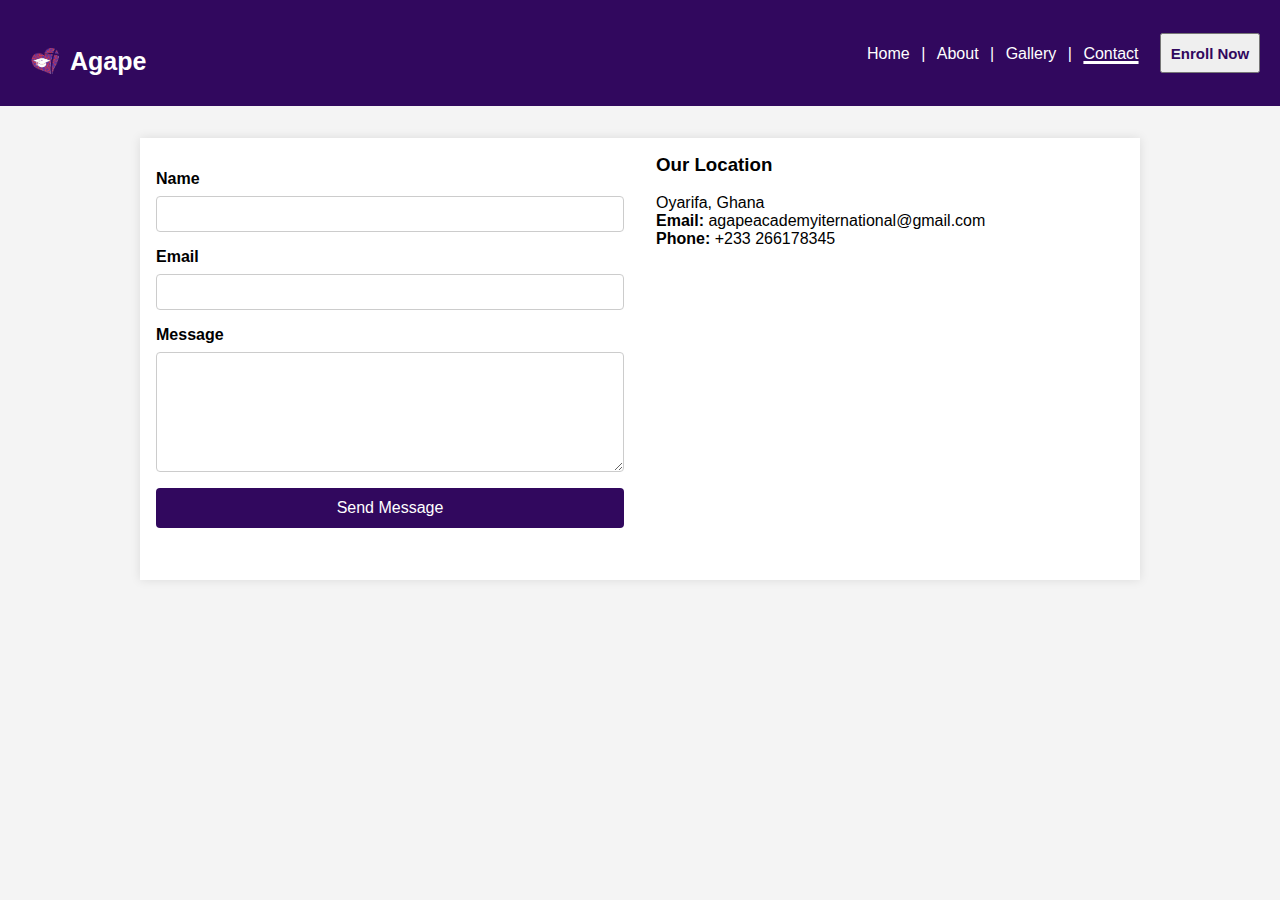
<file: contact.html>
<!DOCTYPE html>
<html lang="en">
<head>
  <meta charset="UTF-8">
  <meta name="viewport" content="width=device-width, initial-scale=1">
  <title>Agape Academy International</title>
    <link rel="shortcut icon" type="x-icon" href="img/agape.png">
  <link rel="stylesheet" href="forgotpass.css">
</head>
<body>
  <header>
  <div class="nav">
    <label ><img src="img/agape.png" alt=""> Agape</label>
    <nav>
      <a href="index.html">Home</a>
      <a href="" class="line"> | </a>
      <a href="">About</a>
      <a href="" class="line"> | </a>
      <a href="gallery.html">Gallery</a>
      <a href="" class="line"> | </a>
      <a href="" class="col" >Contact</a>
      <button>Enroll Now</button>
    </nav>
  </div>
<div class="container">
  <form>
    <label for="name">Name</label>
    <input type="text" id="name" name="name" required>

    <label for="email">Email</label>
    <input type="email" id="email" name="email" required>

    <label for="message">Message</label>
    <textarea id="message" name="message" required></textarea>

    <button type="submit">Send Message</button>
  </form>

  <div class="contact-info">
    <div>
      <h3>Our Location</h3>
      <p><br>Oyarifa, Ghana</p>
      <p><strong>Email:</strong> agapeacademyiternational@gmail.com</p>
      <p><strong>Phone:</strong> +233 266178345</p>
    </div>
 <div class="map">
      <iframe src="https://www.google.com/maps/embed?pb=!1m18!1m12!1m3!1d3969.8635353388577!2d-0.18297052672291023!3d5.732786531850202!2m3!1f0!2f0!3f0!3m2!1i1024!2i768!4f13.1!3m3!1m2!1s0xfdf77d6f9aed69b%3A0x4b72360d02bc529b!2sAgape%20Academy%20International!5e0!3m2!1sen!2sgh!4v1748366029060!5m2!1sen!2sgh" width="400" height="300" style="border:0;" allowfullscreen="" loading="lazy" referrerpolicy="no-referrer-when-downgrade"></iframe>
  </div>
</div>

</body>
</html>
</file>
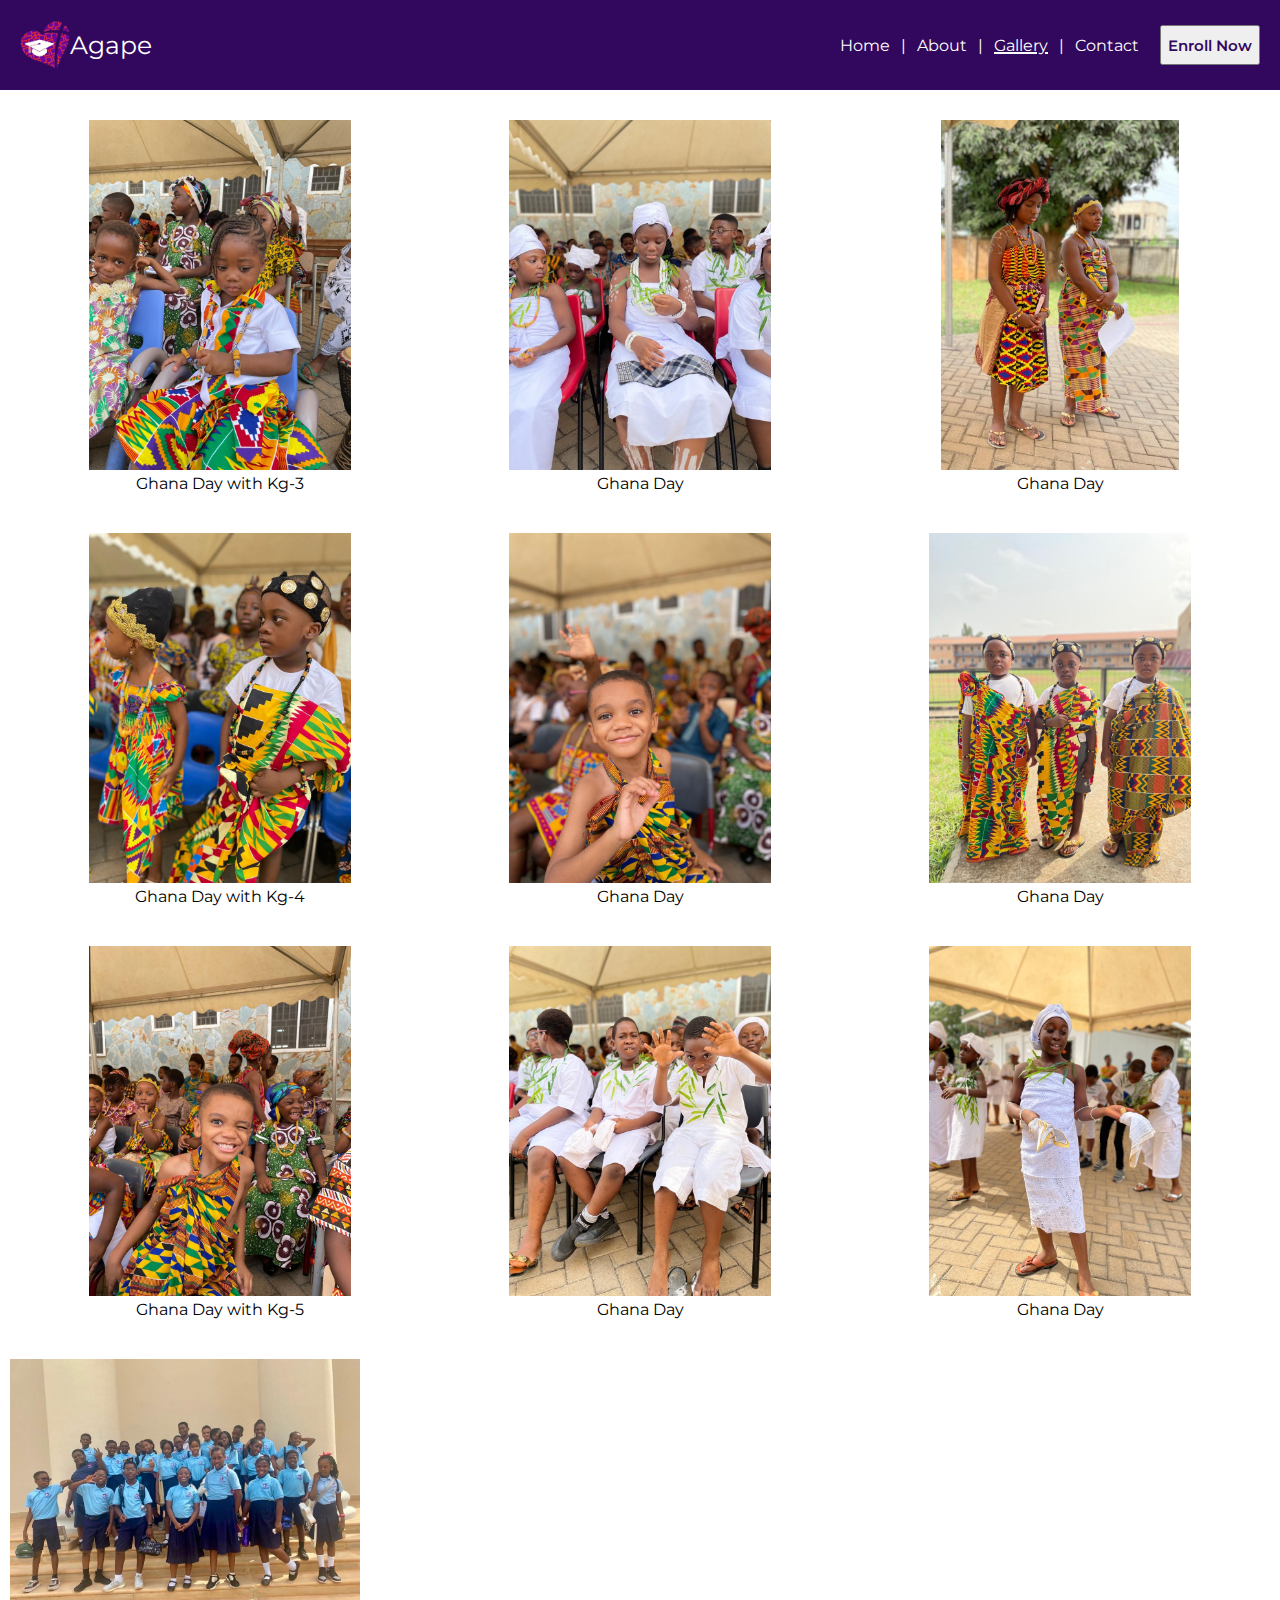
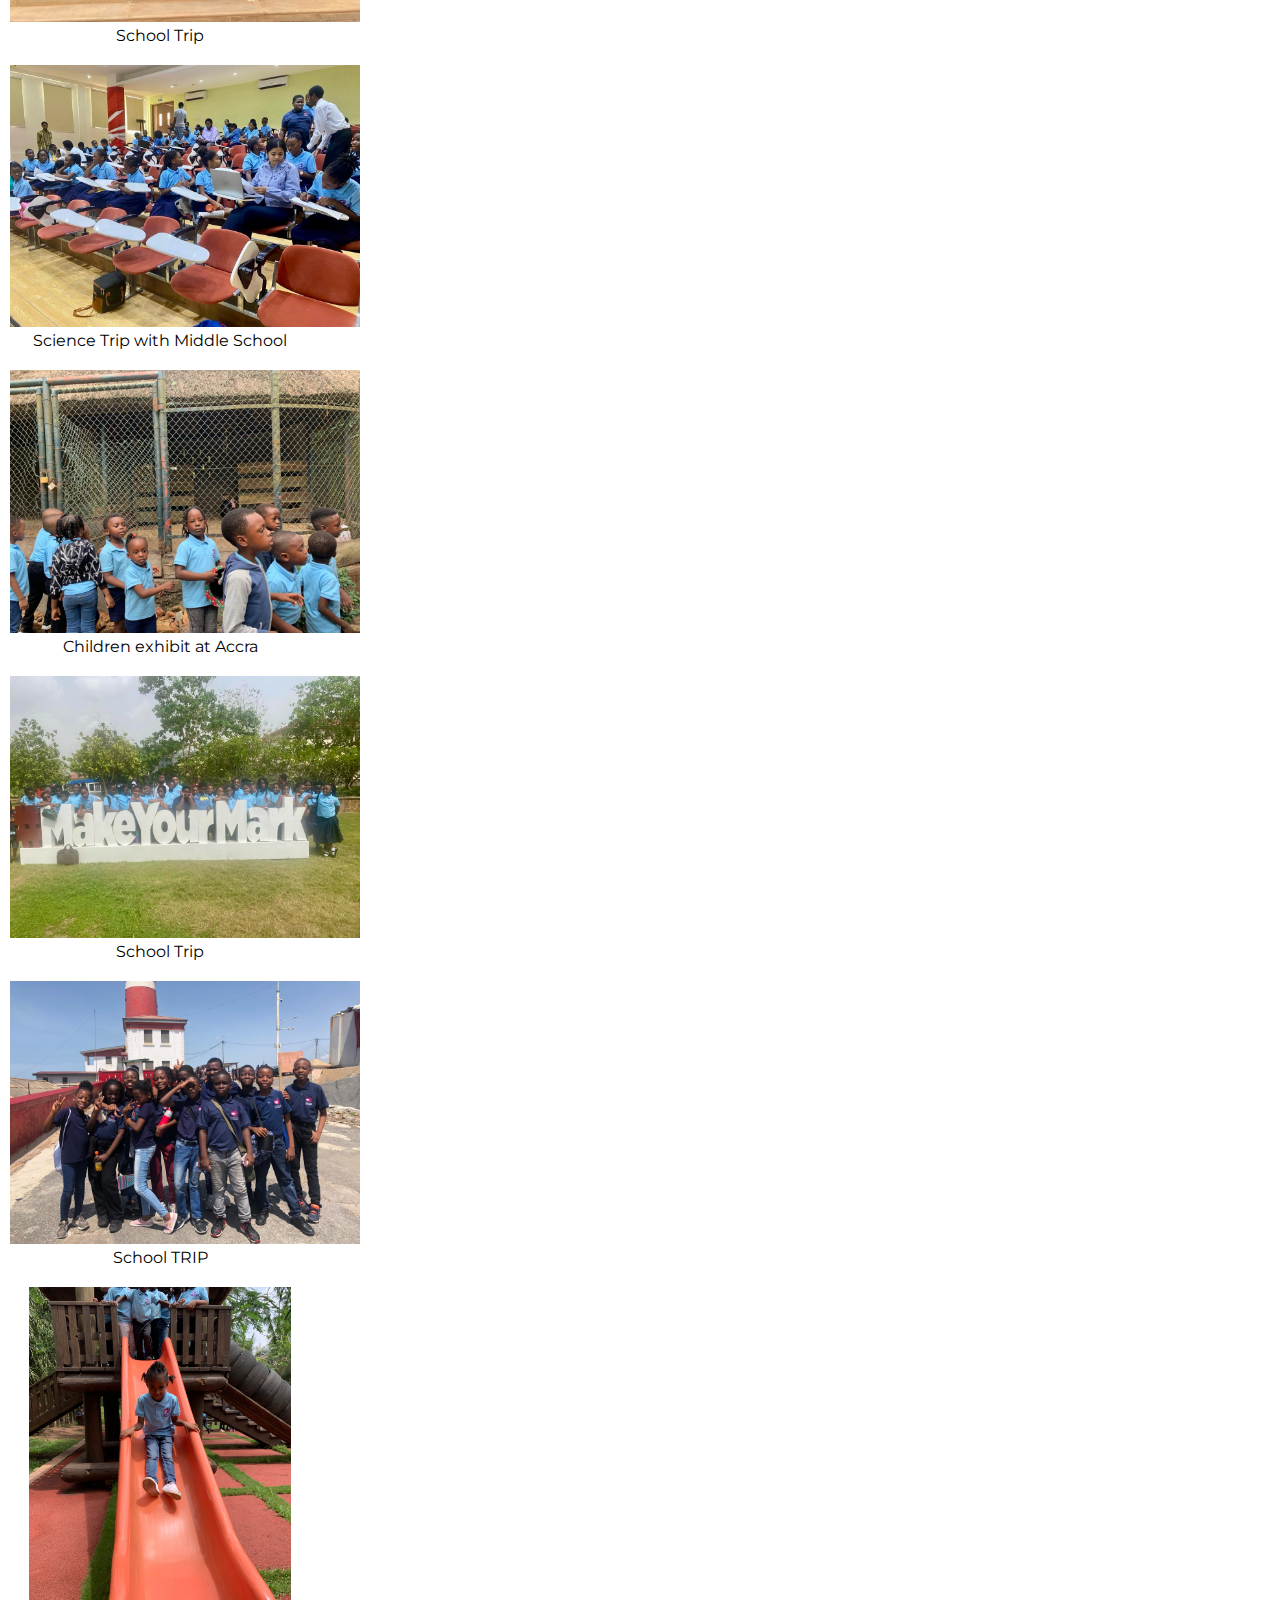
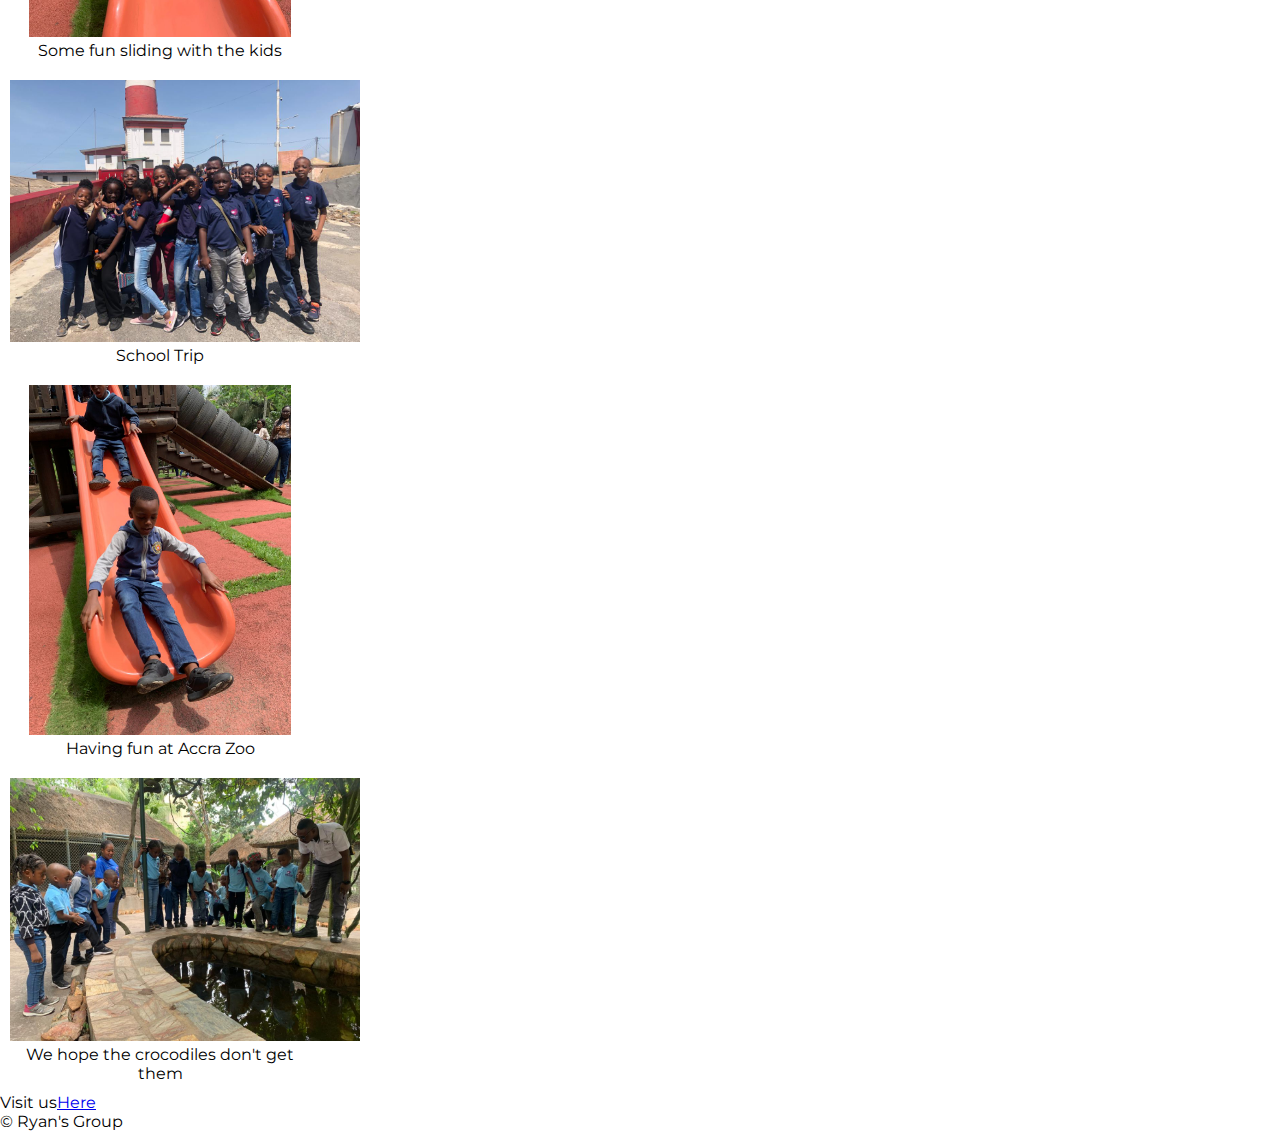
<file: gallery.html>
<!DOCTYPE html>
<html lang="en">
<head>
    <meta charset="UTF-8">
    <meta name="viewport" content="width=device-width, initial-scale=1.0">
    <title>Gallery</title>
    <link rel="stylesheet" href="galleryagapestyle.css">
     <link href="https://fonts.googleapis.com/css2?family=Merriweather:wght@400;700&family=Montserrat:wght@300;400;700&display=swap" rel="stylesheet" />
</head>
<body>
    <header>
        <div class="nav">
            <label ><img src="img/agape_academy_logo-removebg-preview-1.webp" alt=""> Agape</label>
            <nav>
                <a href="index.html" >Home</a>
                <a href="" class="line"> | </a>
                <a href="about.html">About</a>
                <a href="" class="line"> | </a>
                <a href="gallery.html" class="col"  >Gallery</a>
                <a href="" class="line"> | </a>
                <a href="contact.html">Contact</a>
                <button>Enroll Now</button>
            </nav>
        </div>
    </header>

    <main>
        <div class="gall">
            <div class="gallleft">
                <figure class="card">
                    <img src="gallery images/Ghana  Day kg.3.jpg" alt="Agape Academy">
                    <figcaption>Ghana Day with Kg-3</figcaption>
                </figure>
                <figure class="card">
                    <img src="gallery images/Ghana  Day kg.4.jpg" alt="Our Graduating Seniors!">
                    <figcaption>Ghana Day with Kg-4</figcaption>
                </figure>
                <figure class="card">
                    <img src="gallery images/Ghana day kg.5.jpg" alt="Learning in Progress">
                    <figcaption>Ghana Day with Kg-5</figcaption>
                </figure>
            </div>
            <div class="gallmid">
                <figure class="card">
                    <img src="gallery images/Ghana day g.3-2.jpg" alt="">
                    <figcaption>Ghana Day</figcaption>
                </figure>
                <figure class="card">
                    <img src="gallery images/Ghana Day kg.5-2.jpg" alt="">
                    <figcaption>Ghana Day</figcaption>
                </figure>
                <figure class="card">
                    <img src="gallery images/Ghana day g.3.jpg" alt="">
                    <figcaption>Ghana Day</figcaption>
                </figure>
            </div>

            <div class="gallright">
                <figure class="card">
                    <img src="gallery images/Ghana Day g5-6.jpg" alt="School Trip">
                    <figcaption>Ghana Day</figcaption>
                </figure>
                <figure class="card">
                    <img src="gallery images/Ghana Day.jpg" alt="Main School Building">
                    <figcaption>Ghana Day</figcaption>
                </figure>
                <figure class="card">
                    <img src="gallery images/WhatsApp Image 2025-05-20 at 09.06.51_35ba8299.jpg" alt="Community Gathering">
                    <figcaption>Ghana Day</figcaption>
                </figure>
            </div>
            
        </div>
        <div class="gal2">
                <div class="gr">
                <figure class="card">
                    <img src="gallery images/lower-school-trip-to-a-city.jpg" alt="School Trip">
                    <figcaption>School Trip</figcaption>
                </figure>
                <figure class="card">
                    <img src="gallery images/a-city-lower.jpg" alt="Main School Building">
                    <figcaption>Science Trip with Middle School</figcaption>
                </figure>
                <figure class="card">
                    <img src="gallery images/a-zoo.jpg" alt="Community Gathering">
                    <figcaption>Children exhibit at Accra</figcaption>
                </figure>
            </div>
            <div class="gr">
                <figure class="card">
                    <img src="gallery images/Make your mark.jpg" alt="School Trip">
                    <figcaption>School Trip</figcaption>
                </figure>
                <figure class="card">
                    <img src="gallery images/school-trip.jpeg" alt="Main School Building">
                    <figcaption>School TRIP</figcaption>
                </figure>
                <figure class="card">
                    <img src="gallery images/WhatsApp Image 2025-05-20 at 09.08.28_50a59ea9.jpg" alt="Community Gathering">
                    <figcaption>Some fun sliding with the kids</figcaption>
                </figure>
            </div>
            <div class="gr">
                <figure class="card">
                    <img src="gallery images/school-trip.jpeg" alt="School Trip">
                    <figcaption>School Trip</figcaption>
                </figure>
                <figure class="card">
                    <img src="gallery images/WhatsApp Image 2025-05-20 at 09.08.29_85e9a12f.jpg" alt="Main School Building">
                    <figcaption>Having fun at Accra Zoo</figcaption>
                </figure>
                <figure class="card">
                    <img src="gallery images/a-zoo.2.jpg" alt="Community Gathering">
                    <figcaption>We hope the crocodiles don't get them</figcaption>
                </figure>
            </div>
            
        </div>
    </main>
    <footer>
       <p>Visit us<a href="contact.html">Here</a></p>
        <div class="end">
            <p>&copy Ryan's Group</p>
        </div>    
    </footer> 
</body>
</html>
</file>
<file: forgotpass.css>
@import url('https://fonts.googleapis.com/css2?family=Nunito:ital,wght@0,200..1000;1,200..1000&display=swap');

*{
    padding: 0px;
    margin: 0px;
    box-sizing: border-box;
    font-family: 'Montserrat',sans-serif;
}

.nav {
    display: flex;
    justify-content: space-between;
    align-items: center;
    padding: 20px;
    background: #31085e;
    width: 100%;
}

.nav img{
    width: 50px;
}

.nav label{
    display: flex;
    align-items: center;
    color: #FFF;
    font-size: 25px;
}

nav a {
    color: #FFF;
    text-decoration: none;
    font-size: 16px;
    padding-right: 7px;
    transform: 2s;
}

.line{
    color: #FFF;
}

.col {
    text-decoration: underline  3px solid #FFF ;
}

.nav button{
   width: 100px;
   height: 40px;
   font-size: 15px;
   font-weight: 600;
   margin-left: 10px;
   color: #31085e;
}

.nav a:hover{
    text-decoration: underline  3px solid #FFF ;
    transition:  scale(1.2);
}

body {
      font-family: Arial, sans-serif;
      margin: 0;
      padding: 0;
      background: #f4f4f4;
    }


    .container {
      max-width: 1000px;
      margin: 2rem auto;
      padding: 1rem;
      background: white;
      box-shadow: 0 0 10px rgba(0,0,0,0.1);
      display: grid;
      grid-template-columns: 1fr 1fr;
      gap: 2rem;
    }

    form {
      display: flex;
      flex-direction: column;
    }

    label {
      margin-top: 1rem;
      font-weight: bold;
    }

    input, textarea {
      padding: 0.5rem;
      font-size: 1rem;
      margin-top: 0.5rem;
      border: 1px solid #ccc;
      border-radius: 4px;
    }

    textarea {
      resize: vertical;
      height: 120px;
    }

    .container button {
      margin-top: 1rem;
      padding: 0.7rem;
      font-size: 1rem;
      background-color: #31085e;
      color: white;
      border: none;
      border-radius: 4px;
      cursor: pointer;
    }

    button:hover {
      background: (#6A0DAD);
    }

    .contact-info {
      display: flex;
      flex-direction: column;
      justify-content: space-between;
    }
 .map {
      width: 100%;
      height: 300px;
      margin-top: 1rem;
    }

    @media (max-width: 768px) {
      .container {
        grid-template-columns: 1fr;
      }
    }
    img{
      width: 50px;
      justify-content: space-between;
    }
</file>
<file: galleryagapestyle.css>
body {
    padding: 0;
    margin: 0;
    font-family:"Montserrat", sans-serif;
    background-color:white;
}

*{
    padding: 0px;
    margin: 0px;
    box-sizing: border-box;
    font-family: 'Montserrat',sans-serif;
}

.nav {
    display: flex;
    justify-content: space-between;
    align-items: center;
    padding: 20px;
    background: #31085e;
    width: 100%;
}

.nav img{
    width: 50px;
}

.nav label{
    display: flex;
    align-items: center;
    color: #FFF;
    font-size: 25px;
}

nav a {
    color: #FFF;
    text-decoration: none;
    font-size: 16px;
    padding-right: 7px;
    transform: 2s;
}

.line{
    color: #FFF;
}

.col {
    text-decoration: underline  2px solid #FFF ;
}

.nav button{
   width: 100px;
   height: 40px;
   font-size: 15px;
   font-weight: 600;
   margin-left: 10px;
   color: #31085e;
}

.nav a:hover{
    text-decoration: underline  3px solid #FFF ;
    transition:  scale(1.2);
}
.nav button:hover{
    cursor:crosshair;
}

.gall {
    display: flex;
    flex-direction: row;
    justify-content: space-around;
    padding: 20px;
    gap: 20px;
}

.gallleft, .gallright, .gallmid {
    display: flex;
    flex-direction: column;
    gap: 20px;
}

.card {
    background-color: white;
    border-radius: 5px;
    text-align: center;
    padding: 10px;
    transition: transform 0.2s;
    max-width: 320px;
}

.card:hover {
    transform: scale(1.1);
} 
.gall img{
    max-width:350px;
    max-height: 350px;
}
img{
    max-width: 350px;
    max-height: 350px;
}
</file>
